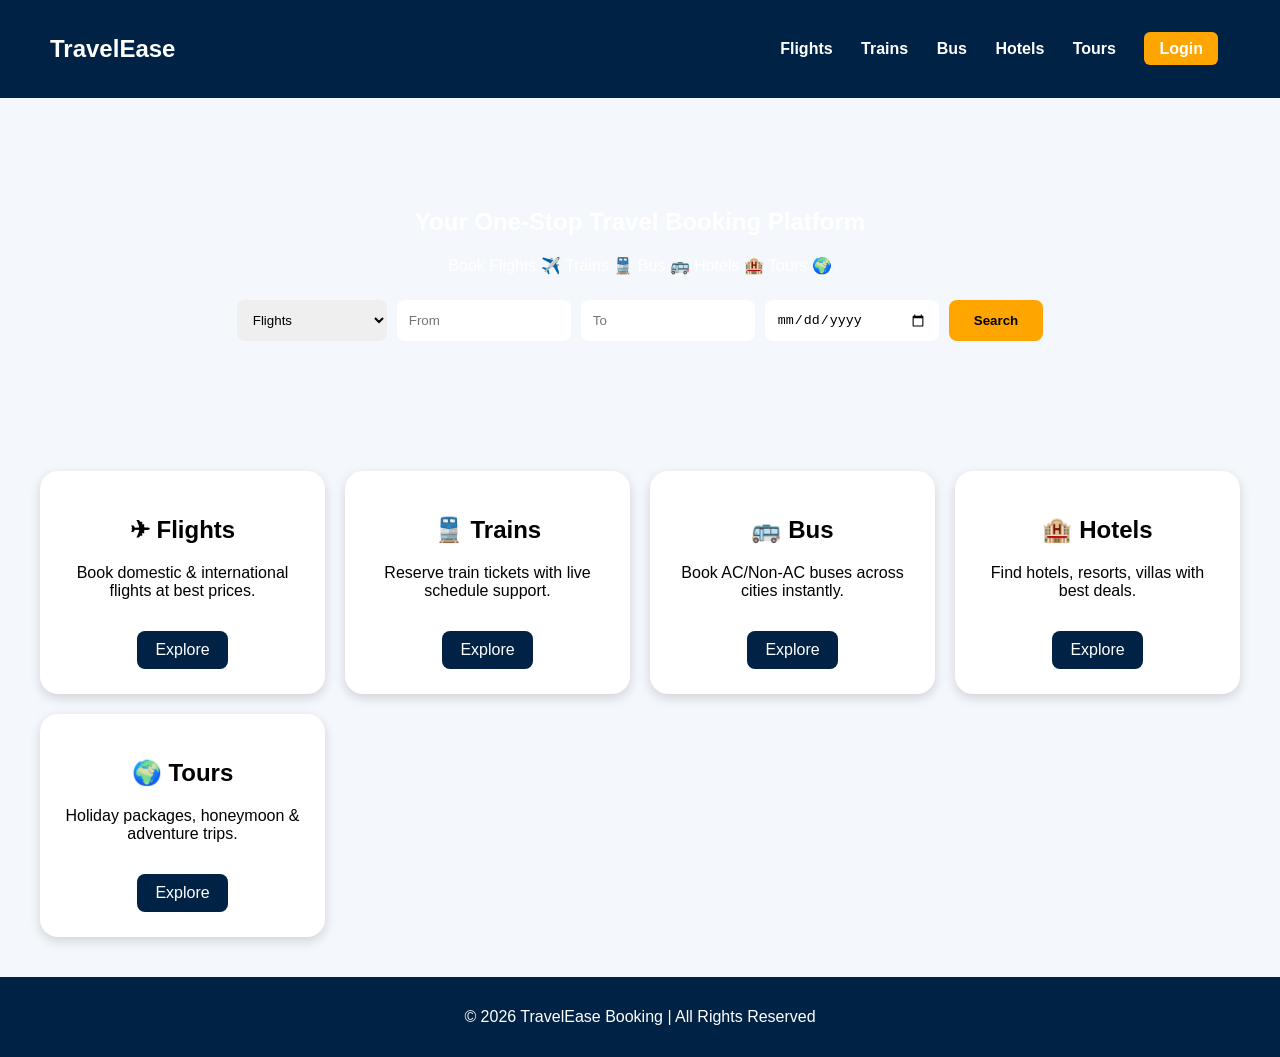
<file: index.html>
<!DOCTYPE html>
<html lang="en">
<head>
  <meta charset="UTF-8">
  <meta name="viewport" content="width=device-width, initial-scale=1.0">
  <title>TravelEase | Booking Website</title>
  <link rel="stylesheet" href="style.css">
</head>
<body>

  <!-- Navbar -->
  <header>
    <h2 class="logo">TravelEase</h2>
    <nav>
      <a href="flights.html">Flights</a>
      <a href="trains.html">Trains</a>
      <a href="bus.html">Bus</a>
      <a href="hotels.html">Hotels</a>
      <a href="tours.html">Tours</a>
      <a href="login.html" class="btn">Login</a>
    </nav>
  </header>

  <!-- Hero -->
  <section class="hero">
    <h1>Your One-Stop Travel Booking Platform</h1>
    <p>Book Flights ✈️ Trains 🚆 Bus 🚌 Hotels 🏨 Tours 🌍</p>

    <!-- Search Box -->
    <div class="search-box">
      <select>
        <option>Flights</option>
        <option>Trains</option>
        <option>Bus</option>
        <option>Hotels</option>
        <option>Tours</option>
      </select>

      <input type="text" placeholder="From">
      <input type="text" placeholder="To">
      <input type="date">
      <button onclick="searchNow()">Search</button>
    </div>
  </section>

  <!-- Categories -->
  <section class="services">
    <div class="card">
      <h2>✈ Flights</h2>
      <p>Book domestic & international flights at best prices.</p>
      <a href="flights.html">Explore</a>
    </div>

    <div class="card">
      <h2>🚆 Trains</h2>
      <p>Reserve train tickets with live schedule support.</p>
      <a href="trains.html">Explore</a>
    </div>

    <div class="card">
      <h2>🚌 Bus</h2>
      <p>Book AC/Non-AC buses across cities instantly.</p>
      <a href="bus.html">Explore</a>
    </div>

    <div class="card">
      <h2>🏨 Hotels</h2>
      <p>Find hotels, resorts, villas with best deals.</p>
      <a href="hotels.html">Explore</a>
    </div>

    <div class="card">
      <h2>🌍 Tours</h2>
      <p>Holiday packages, honeymoon & adventure trips.</p>
      <a href="tours.html">Explore</a>
    </div>
  </section>

  <!-- Footer -->
  <footer>
    <p>© 2026 TravelEase Booking | All Rights Reserved</p>
  </footer>

  <script src="script.js"></script>
</body>
</html>
</file>
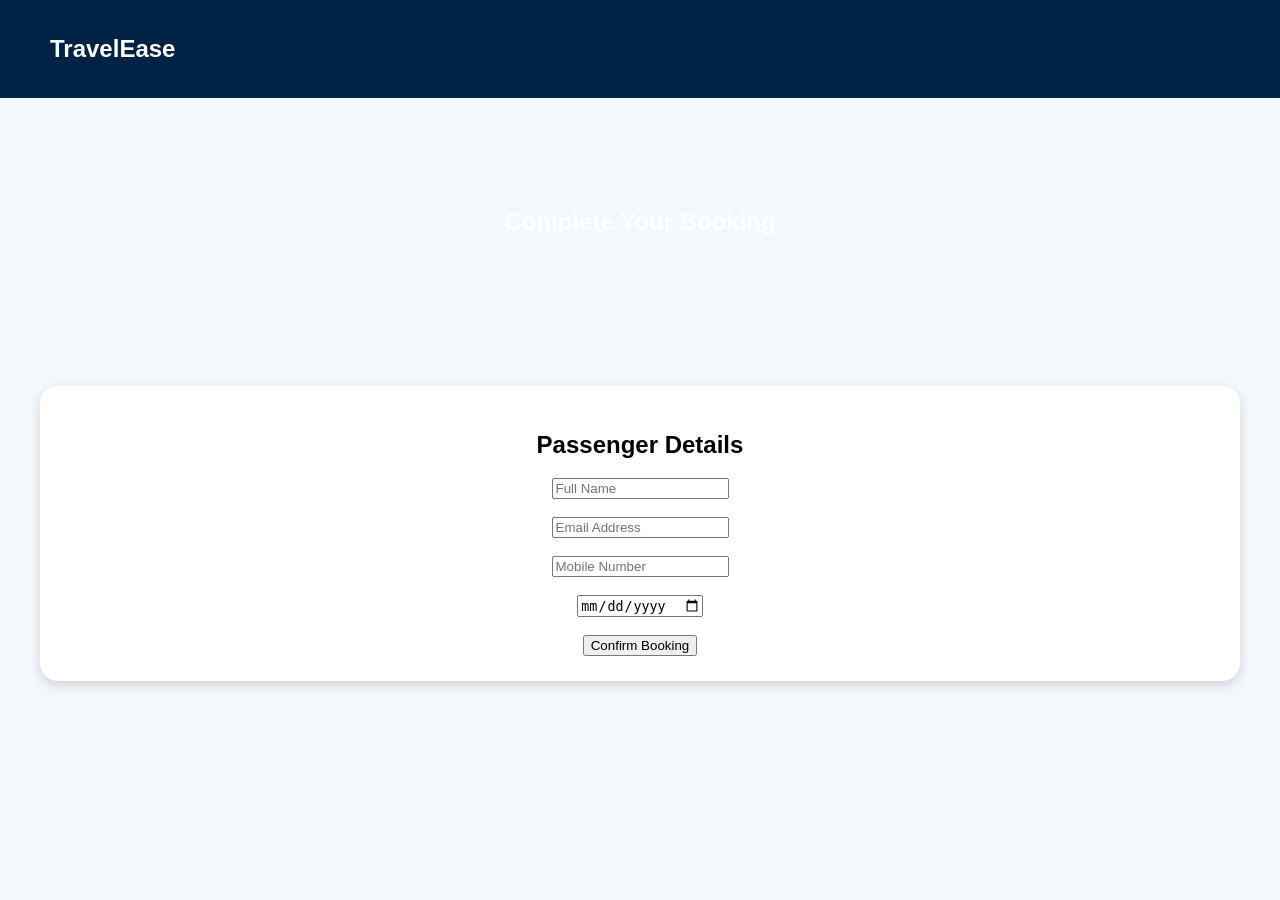
<file: booking.html>
<!DOCTYPE html>
<html lang="en">
<head>
  <title>Complete Booking</title>
  <link rel="stylesheet" href="style.css">
</head>
<body>

<header>
  <h2 class="logo">TravelEase</h2>
</header>

<section class="hero">
  <h1>Complete Your Booking</h1>
</section>

<section class="services">
  <div class="card">
    <h2>Passenger Details</h2>

    <form>
      <input type="text" placeholder="Full Name" required><br><br>
      <input type="email" placeholder="Email Address" required><br><br>
      <input type="text" placeholder="Mobile Number" required><br><br>
      <input type="date" required><br><br>

      <button class="btn">Confirm Booking</button>
    </form>
  </div>
</section>

</body>
</html>
</file>
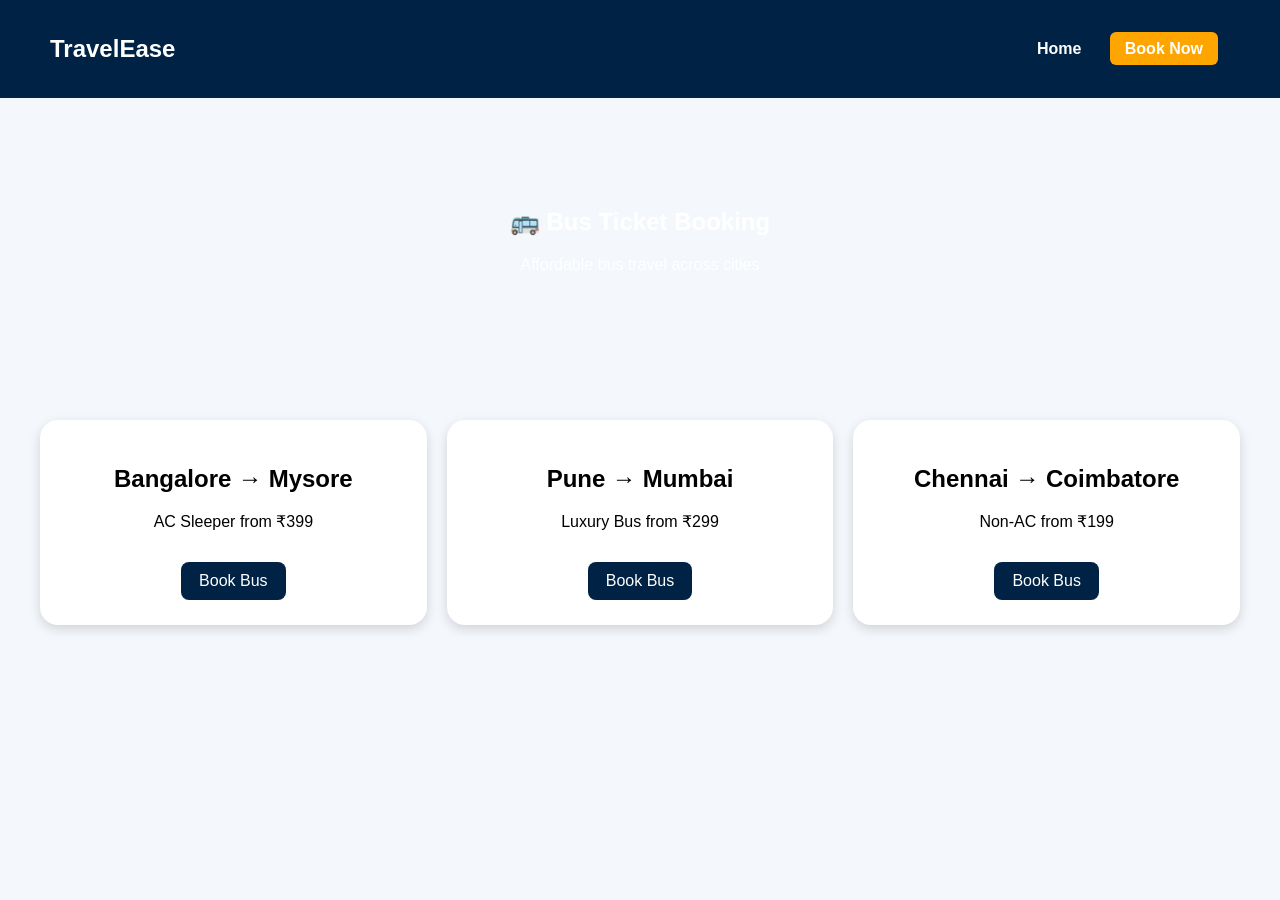
<file: bus.html>
<!DOCTYPE html>
<html lang="en">
<head>
  <title>Bus Booking</title>
  <link rel="stylesheet" href="style.css">
</head>
<body>

<header>
  <h2 class="logo">TravelEase</h2>
  <nav>
    <a href="index.html">Home</a>
    <a href="booking.html" class="btn">Book Now</a>
  </nav>
</header>

<section class="hero">
  <h1>🚌 Bus Ticket Booking</h1>
  <p>Affordable bus travel across cities</p>
</section>

<section class="services">
  <div class="card">
    <h2>Bangalore → Mysore</h2>
    <p>AC Sleeper from ₹399</p>
    <a href="booking.html">Book Bus</a>
  </div>

  <div class="card">
    <h2>Pune → Mumbai</h2>
    <p>Luxury Bus from ₹299</p>
    <a href="booking.html">Book Bus</a>
  </div>

  <div class="card">
    <h2>Chennai → Coimbatore</h2>
    <p>Non-AC from ₹199</p>
    <a href="booking.html">Book Bus</a>
  </div>
</section>

</body>
</html>
</file>
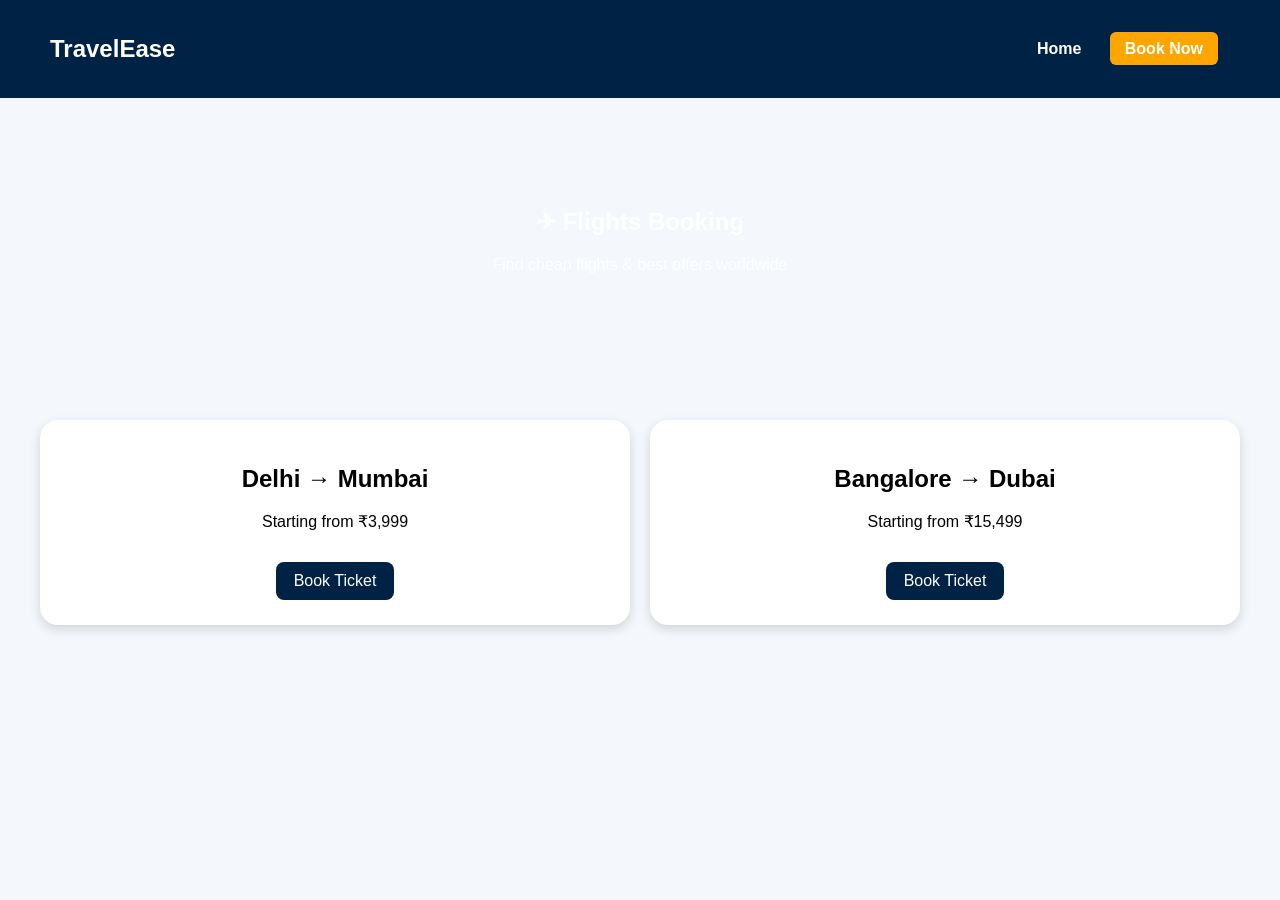
<file: flights.html>
<!DOCTYPE html>
<html lang="en">
<head>
  <title>Flights Booking</title>
  <link rel="stylesheet" href="style.css">
</head>
<body>

<header>
  <h2 class="logo">TravelEase</h2>
  <nav>
    <a href="index.html">Home</a>
    <a href="booking.html" class="btn">Book Now</a>
  </nav>
</header>

<section class="hero">
  <h1>✈ Flights Booking</h1>
  <p>Find cheap flights & best offers worldwide</p>
</section>

<section class="services">
  <div class="card">
    <h2>Delhi → Mumbai</h2>
    <p>Starting from ₹3,999</p>
    <a href="booking.html">Book Ticket</a>
  </div>

  <div class="card">
    <h2>Bangalore → Dubai</h2>
    <p>Starting from ₹15,499</p>
    <a href="booking.html">Book Ticket</a>
  </div>
</section>

</body>
</html>
</file>
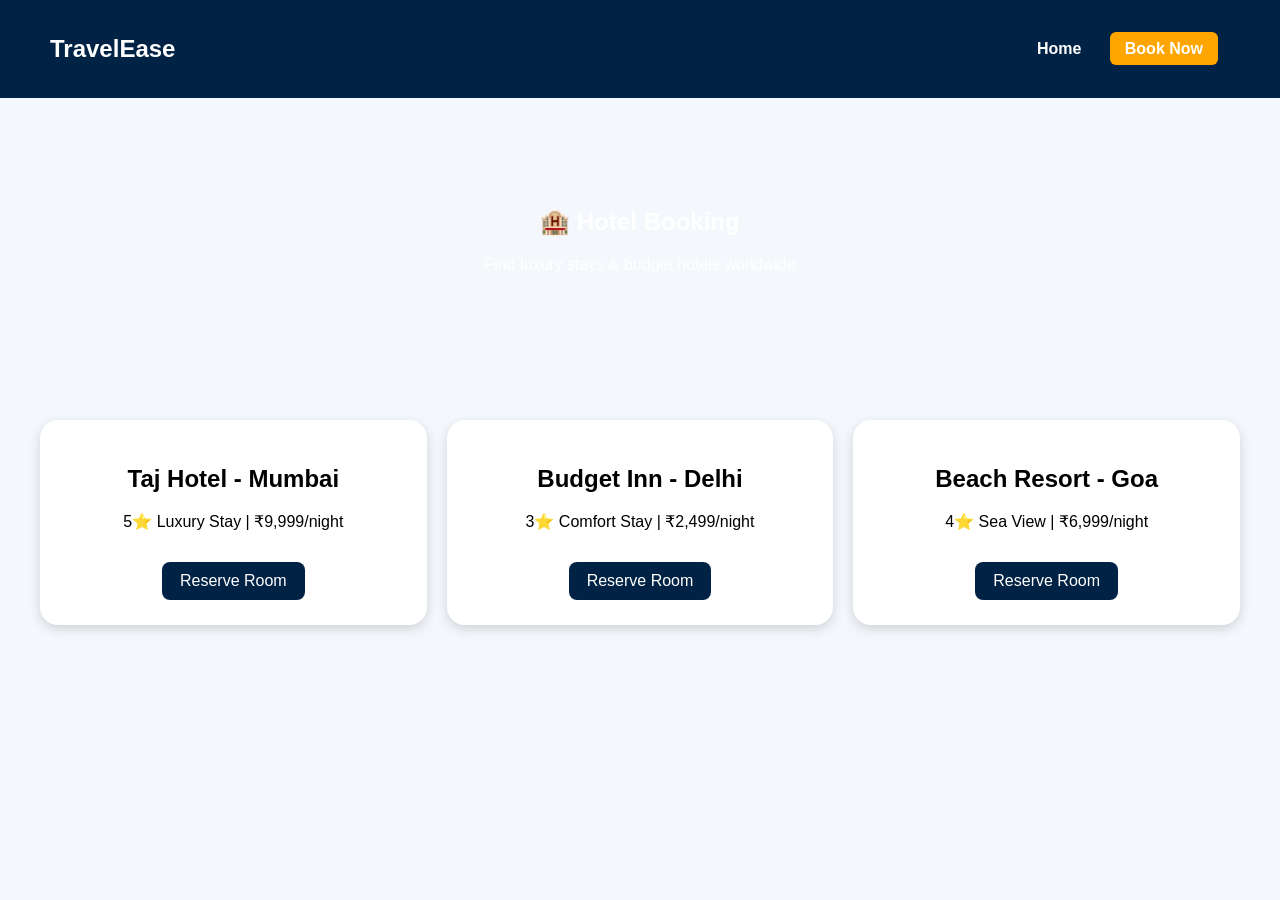
<file: hotels.html>
<!DOCTYPE html>
<html lang="en">
<head>
  <title>Hotel Booking</title>
  <link rel="stylesheet" href="style.css">
</head>
<body>

<header>
  <h2 class="logo">TravelEase</h2>
  <nav>
    <a href="index.html">Home</a>
    <a href="booking.html" class="btn">Book Now</a>
  </nav>
</header>

<section class="hero">
  <h1>🏨 Hotel Booking</h1>
  <p>Find luxury stays & budget hotels worldwide</p>
</section>

<section class="services">
  <div class="card">
    <h2>Taj Hotel - Mumbai</h2>
    <p>5⭐ Luxury Stay | ₹9,999/night</p>
    <a href="booking.html">Reserve Room</a>
  </div>

  <div class="card">
    <h2>Budget Inn - Delhi</h2>
    <p>3⭐ Comfort Stay | ₹2,499/night</p>
    <a href="booking.html">Reserve Room</a>
  </div>

  <div class="card">
    <h2>Beach Resort - Goa</h2>
    <p>4⭐ Sea View | ₹6,999/night</p>
    <a href="booking.html">Reserve Room</a>
  </div>
</section>

</body>
</html>
</file>
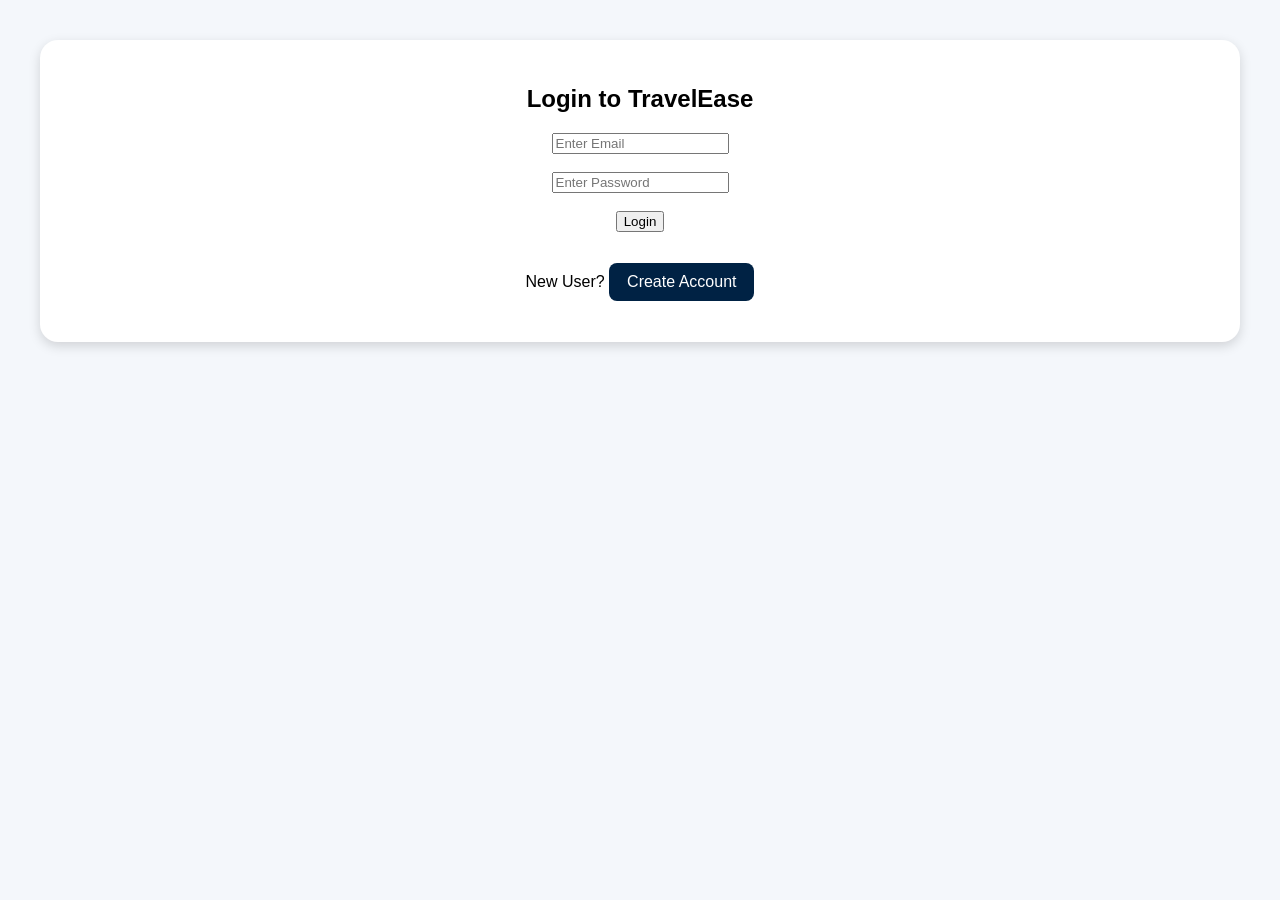
<file: login.html>
<!DOCTYPE html>
<html lang="en">
<head>
  <title>Login</title>
  <link rel="stylesheet" href="style.css">
</head>
<body>

<section class="services">
  <div class="card">
    <h2>Login to TravelEase</h2>

    <form>
      <input type="email" placeholder="Enter Email"><br><br>
      <input type="password" placeholder="Enter Password"><br><br>
      <button class="btn">Login</button>
    </form>

    <p>New User? <a href="#">Create Account</a></p>
  </div>
</section>

</body>
</html>
</file>
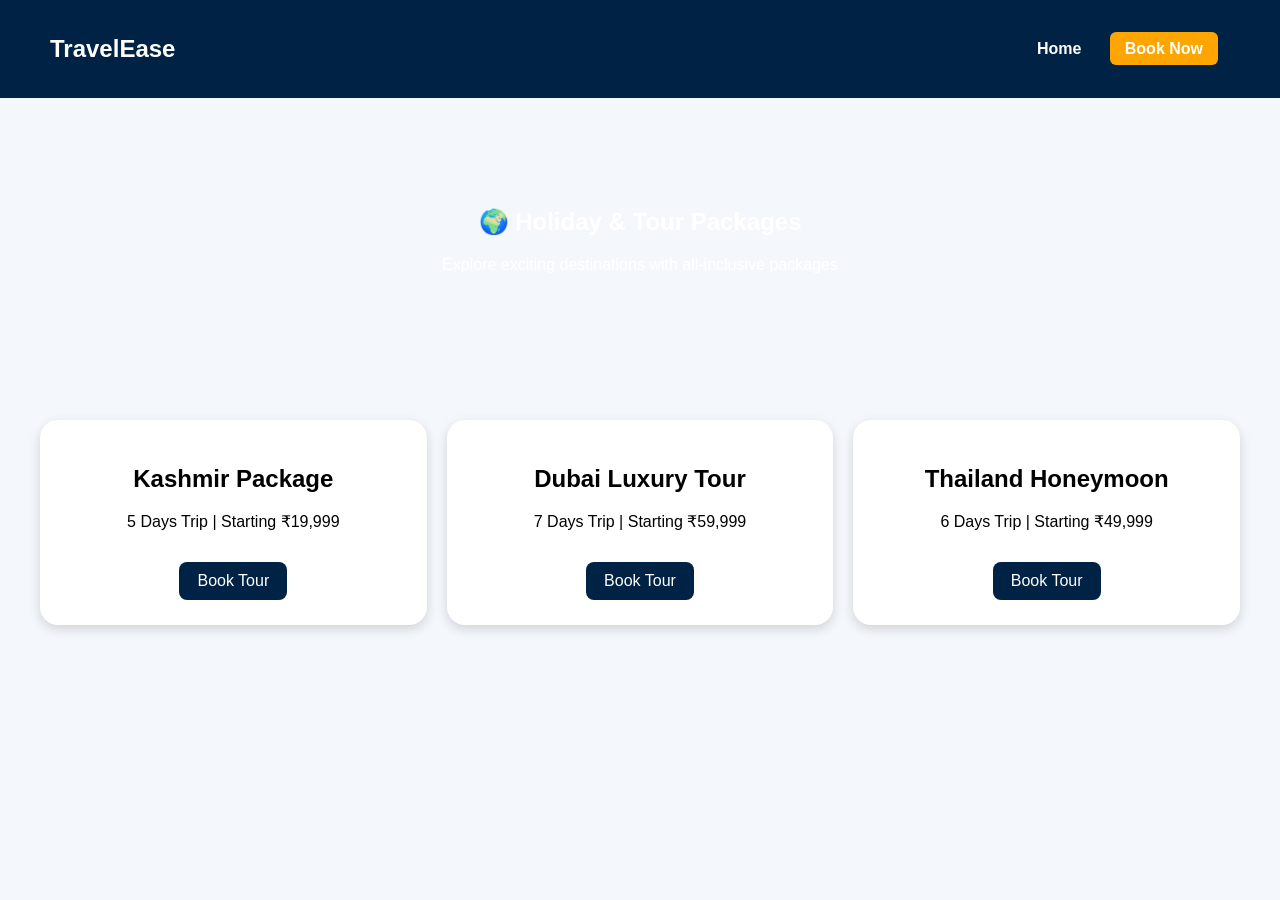
<file: tours.html>
<!DOCTYPE html>
<html lang="en">
<head>
  <title>Tour Packages</title>
  <link rel="stylesheet" href="style.css">
</head>
<body>

<header>
  <h2 class="logo">TravelEase</h2>
  <nav>
    <a href="index.html">Home</a>
    <a href="booking.html" class="btn">Book Now</a>
  </nav>
</header>

<section class="hero">
  <h1>🌍 Holiday & Tour Packages</h1>
  <p>Explore exciting destinations with all-inclusive packages</p>
</section>

<section class="services">
  <div class="card">
    <h2>Kashmir Package</h2>
    <p>5 Days Trip | Starting ₹19,999</p>
    <a href="booking.html">Book Tour</a>
  </div>

  <div class="card">
    <h2>Dubai Luxury Tour</h2>
    <p>7 Days Trip | Starting ₹59,999</p>
    <a href="booking.html">Book Tour</a>
  </div>

  <div class="card">
    <h2>Thailand Honeymoon</h2>
    <p>6 Days Trip | Starting ₹49,999</p>
    <a href="booking.html">Book Tour</a>
  </div>
</section>

</body>
</html>
</file>
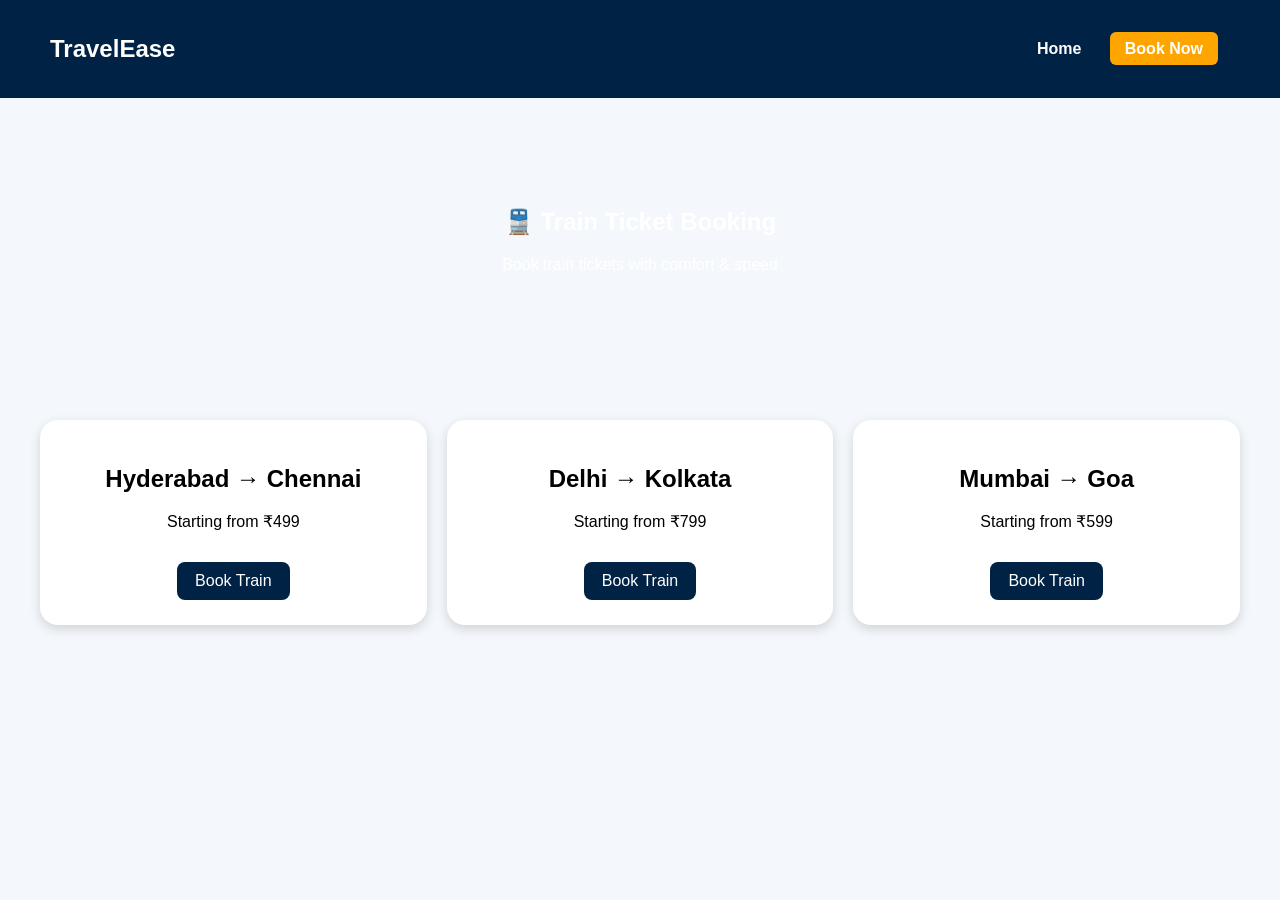
<file: trains.html>
<!DOCTYPE html>
<html lang="en">
<head>
  <title>Train Booking</title>
  <link rel="stylesheet" href="style.css">
</head>
<body>

<header>
  <h2 class="logo">TravelEase</h2>
  <nav>
    <a href="index.html">Home</a>
    <a href="booking.html" class="btn">Book Now</a>
  </nav>
</header>

<section class="hero">
  <h1>🚆 Train Ticket Booking</h1>
  <p>Book train tickets with comfort & speed</p>
</section>

<section class="services">
  <div class="card">
    <h2>Hyderabad → Chennai</h2>
    <p>Starting from ₹499</p>
    <a href="booking.html">Book Train</a>
  </div>

  <div class="card">
    <h2>Delhi → Kolkata</h2>
    <p>Starting from ₹799</p>
    <a href="booking.html">Book Train</a>
  </div>

  <div class="card">
    <h2>Mumbai → Goa</h2>
    <p>Starting from ₹599</p>
    <a href="booking.html">Book Train</a>
  </div>
</section>

</body>
</html>
</file>
<file: style.css>
body {
  margin: 0;
  font-family: Arial, sans-serif;
  background: #f4f7fb;
}

/* Navbar */
header {
  display: flex;
  justify-content: space-between;
  align-items: center;
  padding: 15px 50px;
  background: #002244;
  color: white;
}

header nav a {
  margin: 0 12px;
  text-decoration: none;
  color: white;
  font-weight: bold;
}

header .btn {
  background: orange;
  padding: 8px 15px;
  border-radius: 6px;
}

/* Hero */
.hero {
  text-align: center;
  padding: 90px 20px;
  background: url("https://images.unsplash.com/photo-1507525428034-b723cf961d3e")
    no-repeat center/cover;
  color: white;
}

.search-box {
  margin-top: 25px;
  display: flex;
  justify-content: center;
  gap: 10px;
  flex-wrap: wrap;
}

.search-box input,
.search-box select {
  padding: 12px;
  border-radius: 8px;
  border: none;
  width: 150px;
}

.search-box button {
  background: orange;
  border: none;
  padding: 12px 25px;
  border-radius: 8px;
  cursor: pointer;
  font-weight: bold;
}

/* Services */
.services {
  display: grid;
  grid-template-columns: repeat(auto-fit, minmax(240px, 1fr));
  gap: 20px;
  padding: 40px;
}

.card {
  background: white;
  padding: 25px;
  border-radius: 18px;
  text-align: center;
  box-shadow: 0px 4px 12px rgba(0,0,0,0.15);
}

.card a {
  display: inline-block;
  margin-top: 15px;
  background: #002244;
  color: white;
  padding: 10px 18px;
  border-radius: 8px;
  text-decoration: none;
}

/* Footer */
footer {
  background: #002244;
  color: white;
  text-align: center;
  padding: 15px;
}
</file>
